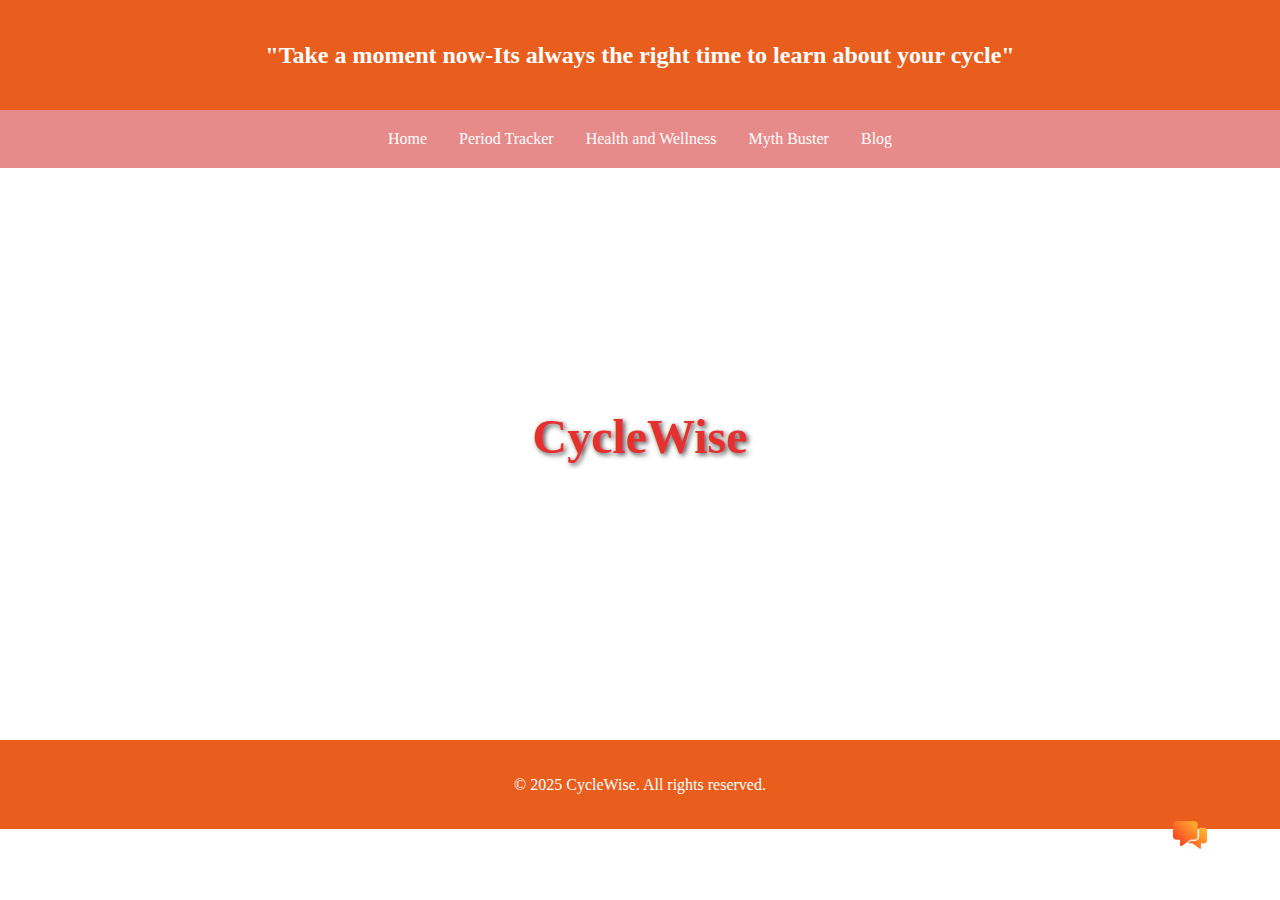
<file: index.html>
<!DOCTYPE html>
<html lang="en">
<head>
    <meta charset="UTF-8">
    <meta name="viewport" content="width=device-width, initial-scale=1.0">
    <title>Homepage</title>
    <link rel="stylesheet" href="styles.css">
</head>
<body>
    <header>
        <h2>"Take a moment now-Its always the right time to learn about your cycle"</h2>
    </header>
    <nav>
        <a href="./index.html">Home</a>
        <a href="./tracker.html">Period Tracker</a>
        <a href="./Health.html">Health and Wellness</a>
        <a href="./myth.html">Myth Buster</a>
        <a href="./blog.html">Blog</a>
        
    </nav>

    <div class="chatbot"> <a href="./chatBot.html"><button><img src="./chat_icon.png" alt="chat icon"></button></a></div>
   
    <div class="hero">
        <h1>CycleWise</h1>
    </div>

    <footer>
        <p>&copy; 2025 CycleWise. All rights reserved.</p>
    </footer>
    
</body>
</html>
</file>
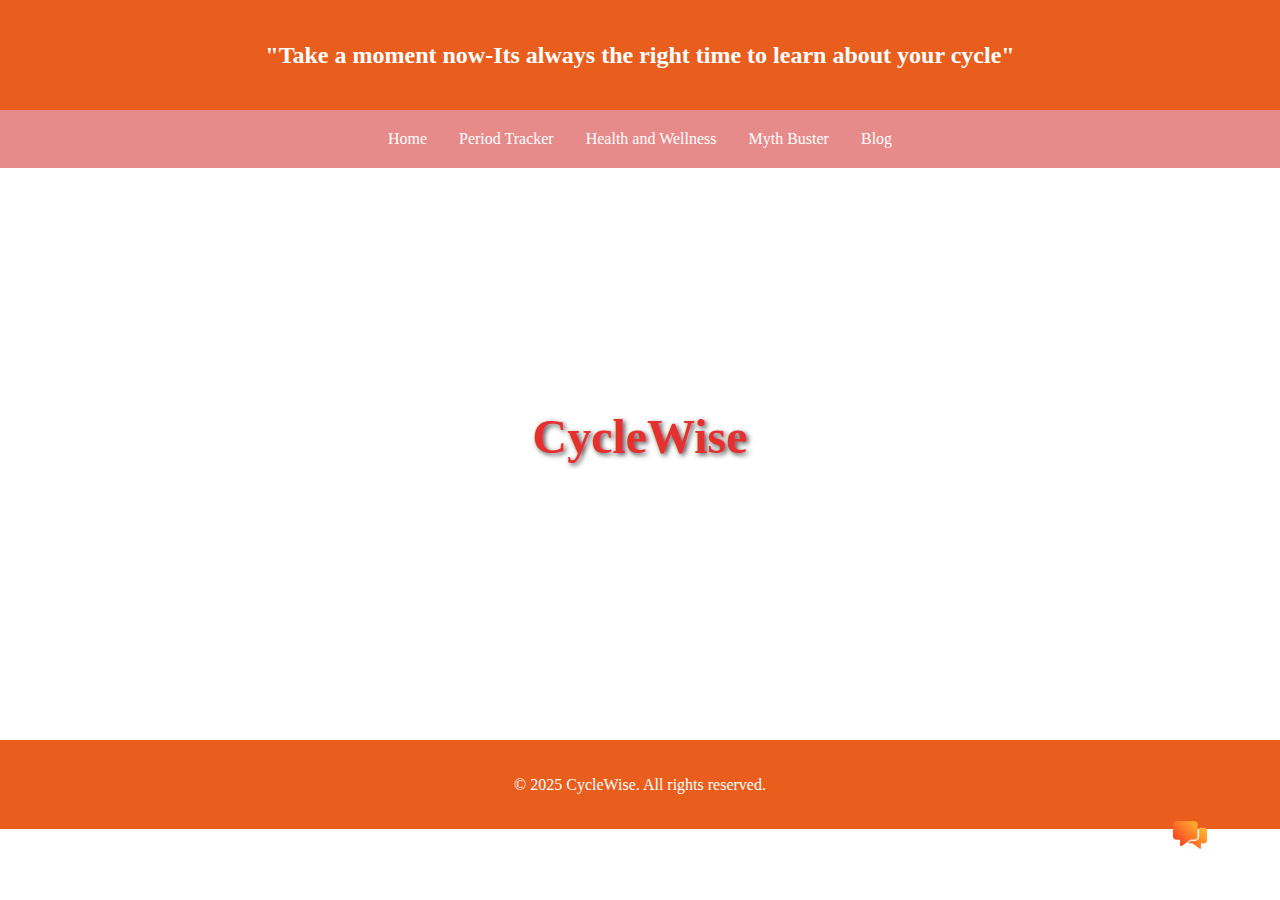
<file: Index.html>
<!DOCTYPE html>
<html lang="en">
<head>
    <meta charset="UTF-8">
    <meta name="viewport" content="width=device-width, initial-scale=1.0">
    <title>Homepage</title>
    <link rel="stylesheet" href="styles.css">
</head>
<body>
    <header>
        <h2>"Take a moment now-Its always the right time to learn about your cycle"</h2>
    </header>

  
    <nav>
        <a href="./index.html">Home</a>
        <a href="./tracker.html">Period Tracker</a>
        <a href="./Health.html">Health and Wellness</a>
        <a href="./myth.html">Myth Buster</a>
        <a href="./blog.html">Blog</a>
        
    </nav>

    <div class="chatbot"> <a href="./chatBot.html"><button><img src="./chat_icon.png" alt="chat icon"></button></a></div>
   
    <div class="hero">
        <h1>CycleWise</h1>
    </div>

    <footer>
        <p>&copy; 2025 CycleWise. All rights reserved.</p>
    </footer>
    
</body>
</html>
</file>
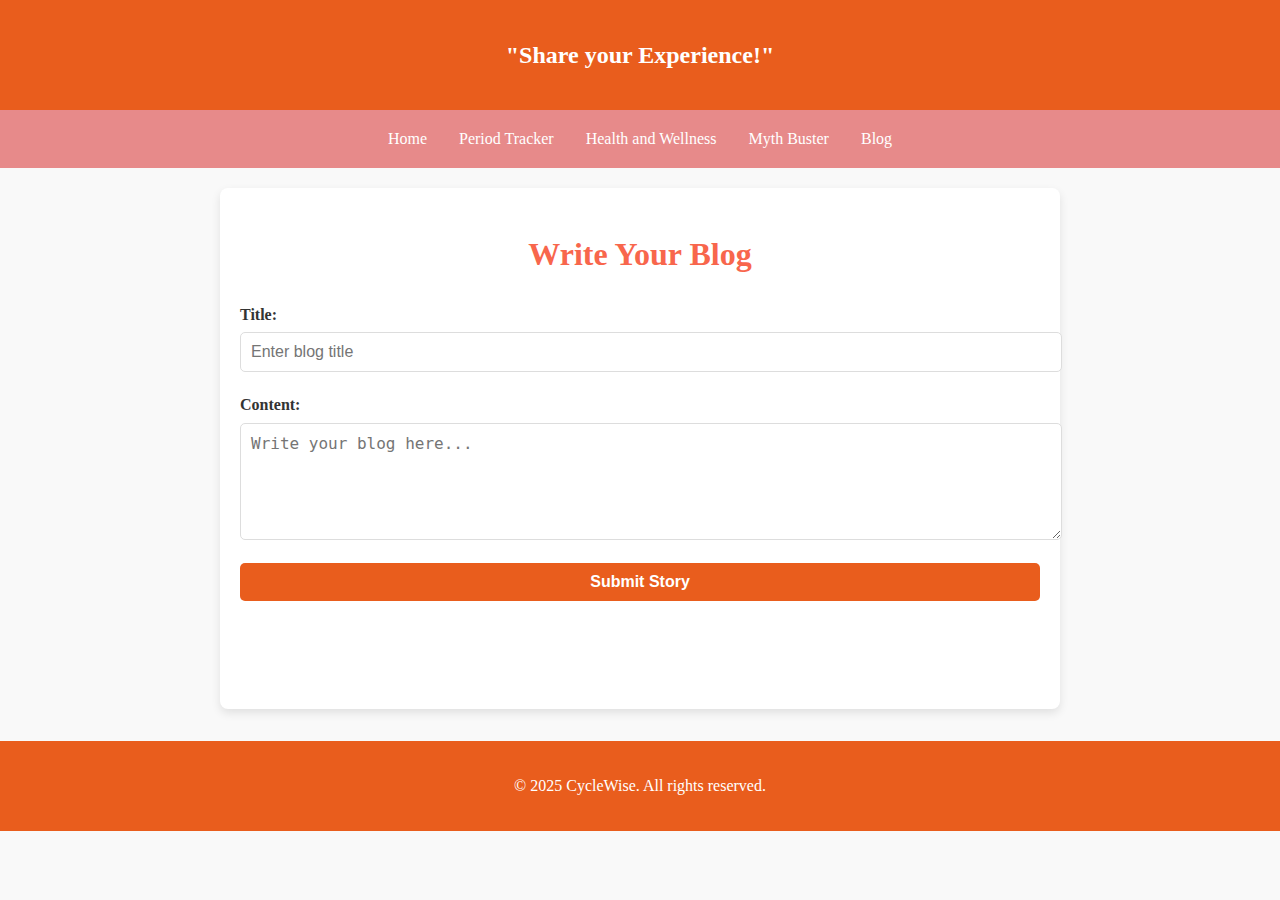
<file: blog.html>
<!DOCTYPE html>
<html lang="en">
<head>
    <meta charset="UTF-8">
    <meta name="viewport" content="width=device-width, initial-scale=1.0">
    <title>Simple Blog Platform</title>
    <link rel="stylesheet" href="style1.css">
</head>
<body>
    <header>
        <h2>"Share your Experience!"</h2>
    </header>

    <nav>
        <a href="./index.html">Home</a>
        <a href="./tracker.html">Period Tracker</a>
        <a href="./Health.html">Health and Wellness</a>
        <a href="./myth.html">Myth Buster</a>
        <a href="./blog.html">Blog</a>
    </nav>

    <div class="container">
        <h1>Write Your Blog</h1>

        <!-- Blog Form -->
        <form id="blogForm">
            <label for="title">Title:</label>
            <input type="text" id="title" placeholder="Enter blog title" required>

            <label for="content">Content:</label>
            <textarea id="content" rows="5" placeholder="Write your blog here..." required></textarea>

            <button type="submit">Submit Story</button>
        </form>

        <h2>All Blogs</h2>
        <div id="blogList">
            <!-- Blogs will be displayed here -->
        </div>
    </div>
   
    <footer>
        <p>&copy; 2025 CycleWise. All rights reserved.</p>
    </footer>
    
    <script>
        // Select DOM elements
const blogForm = document.getElementById("blogForm");
const titleInput = document.getElementById("title");
const contentInput = document.getElementById("content");
const blogList = document.getElementById("blogList");

// Function to load blogs from localStorage
function loadBlogs() {
    const blogs = JSON.parse(localStorage.getItem("blogs")) || [];
    blogList.innerHTML = ""; // Clear the blog list

    // Display each blog as a card
    blogs.forEach((blog, index) => {
        const blogCard = document.createElement("div");
        blogCard.classList.add("blog-card");

        const blogTitle = document.createElement("h3");
        blogTitle.textContent = blog.title;

        const blogContent = document.createElement("p");
        blogContent.textContent = blog.content;

        // Add delete button
        const deleteButton = document.createElement("button");
        deleteButton.textContent = "Delete";
        deleteButton.style.marginTop = "10px";
        deleteButton.onclick = () => {
            deleteBlog(index);
        };

        blogCard.appendChild(blogTitle);
        blogCard.appendChild(blogContent);
        blogCard.appendChild(deleteButton);

        blogList.appendChild(blogCard);
    });
}

// Function to save a blog
function saveBlog(event) {
    event.preventDefault();

    const title = titleInput.value.trim();
    const content = contentInput.value.trim();

    if (!title || !content) {
        alert("Please fill in both the title and content!");
        return;
    }

    // Get existing blogs from localStorage
    const blogs = JSON.parse(localStorage.getItem("blogs")) || [];
    blogs.push({ title, content }); // Add new blog
    localStorage.setItem("blogs", JSON.stringify(blogs)); // Save to localStorage

    // Clear form fields
    titleInput.value = "";
    contentInput.value = "";

    loadBlogs(); // Refresh blog list
}

// Function to delete a blog
function deleteBlog(index) {
    const blogs = JSON.parse(localStorage.getItem("blogs")) || [];
    blogs.splice(index, 1); // Remove the blog by index
    localStorage.setItem("blogs", JSON.stringify(blogs)); // Update localStorage
    loadBlogs(); // Refresh blog list
}

// Event listener for form submission
blogForm.addEventListener("submit", saveBlog);

// Load blogs on page load
loadBlogs();
    </script>
</body>
</html>
</file>
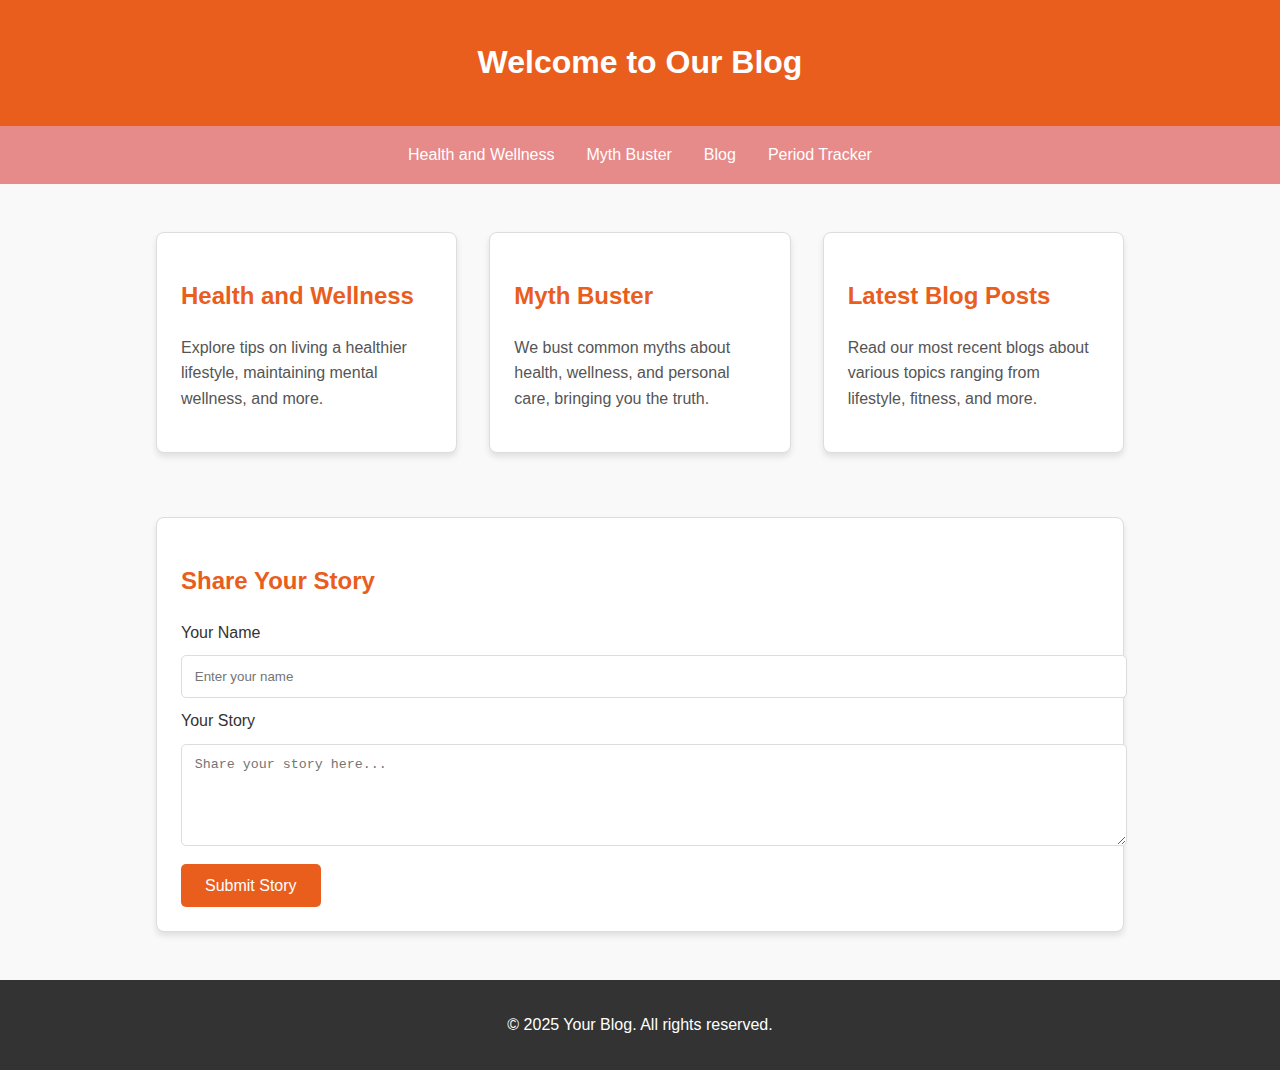
<file: bolg.html>
<!DOCTYPE html>
<html lang="en">
<head>
    <meta charset="UTF-8">
    <meta name="viewport" content="width=device-width, initial-scale=1.0">
    <title>Blog Webpage</title>
    <style>
        body {
            margin: 0;
            font-family: 'Gill Sans', 'Gill Sans MT', Calibri, 'Trebuchet MS', sans-serif;
            line-height: 1.6;
            color: #333;
            background-color: #f9f9f9;
        }

        header {
            background: #e95d1d;
            color: white;
            padding: 1rem 2rem;
            text-align: center;
        }

        nav {
            display: flex;
            justify-content: center;
            background: #e78a8a;
            padding: 0.5rem 0;
        }

        nav a {
            color: white;
            text-decoration: none;
            padding: 0.5rem 1rem;
            transition: background 0.3s;
        }

        nav a:hover {
            background: #e95d1d;
            border-radius: 5px;
        }

        /* Main content layout */
        .main-content {
            display: flex;
            justify-content: space-between;
            margin: 2rem auto;
            max-width: 1000px;
            padding: 0 1rem;
        }

        .card {
            background: white;
            padding: 1.5rem;
            margin: 1rem;
            border-radius: 8px;
            border: 1px solid #ddd;
            box-shadow: 0 4px 6px rgba(0, 0, 0, 0.1);
            flex: 1;
        }

        .card h2 {
            color: #e95d1d;
        }

        .card p {
            color: #555;
        }

        /* User Story Card Styling */
        .user-story-card form input, .user-story-card form textarea {
            width: 100%;
            padding: 0.8rem;
            margin: 10px 0;
            border: 1px solid #ddd;
            border-radius: 5px;
        }

        .user-story-card form button {
            background-color: #e95d1d;
            color: white;
            padding: 0.8rem 1.5rem;
            border: none;
            border-radius: 5px;
            cursor: pointer;
            font-size: 1rem;
        }

        .user-story-card form button:hover {
            background-color: #e78a8a;
        }

        footer {
            background: #333;
            color: white;
            text-align: center;
            padding: 1rem;
            margin-top: 2rem;
        }

        /* Responsive design for smaller screens */
        @media (max-width: 768px) {
            .main-content {
                flex-direction: column;
                align-items: center;
            }

            .card {
                margin-bottom: 1rem;
                flex: 0 0 100%;
            }
        }
    </style>
</head>
<body>
    <header>
        <h1>Welcome to Our Blog</h1>
    </header>

    <nav>
        <a href="#health">Health and Wellness</a>
        <a href="#myth">Myth Buster</a>
        <a href="#blog">Blog</a>
        <a href="#tracker">Period Tracker</a>
    </nav>

    <div class="main-content">
        <div class="card" id="health">
            <h2>Health and Wellness</h2>
            <p>Explore tips on living a healthier lifestyle, maintaining mental wellness, and more.</p>
        </div>

        <div class="card" id="myth">
            <h2>Myth Buster</h2>
            <p>We bust common myths about health, wellness, and personal care, bringing you the truth.</p>
        </div>

        <div class="card" id="blog">
            <h2>Latest Blog Posts</h2>
            <p>Read our most recent blogs about various topics ranging from lifestyle, fitness, and more.</p>
        </div>
    </div>

    <!-- User Story Submission Card -->
    <div class="main-content">
        <div class="card user-story-card">
            <h2>Share Your Story</h2>
            <form>
                <label for="user-name">Your Name</label>
                <input type="text" id="user-name" placeholder="Enter your name" required>
                <label for="user-story">Your Story</label>
                <textarea id="user-story" placeholder="Share your story here..." rows="5" required></textarea>
                <button type="submit">Submit Story</button>
            </form>
        </div>
    </div>

    <footer>
        <p>&copy; 2025 Your Blog. All rights reserved.</p>
    </footer>
</body>
</html>
</file>
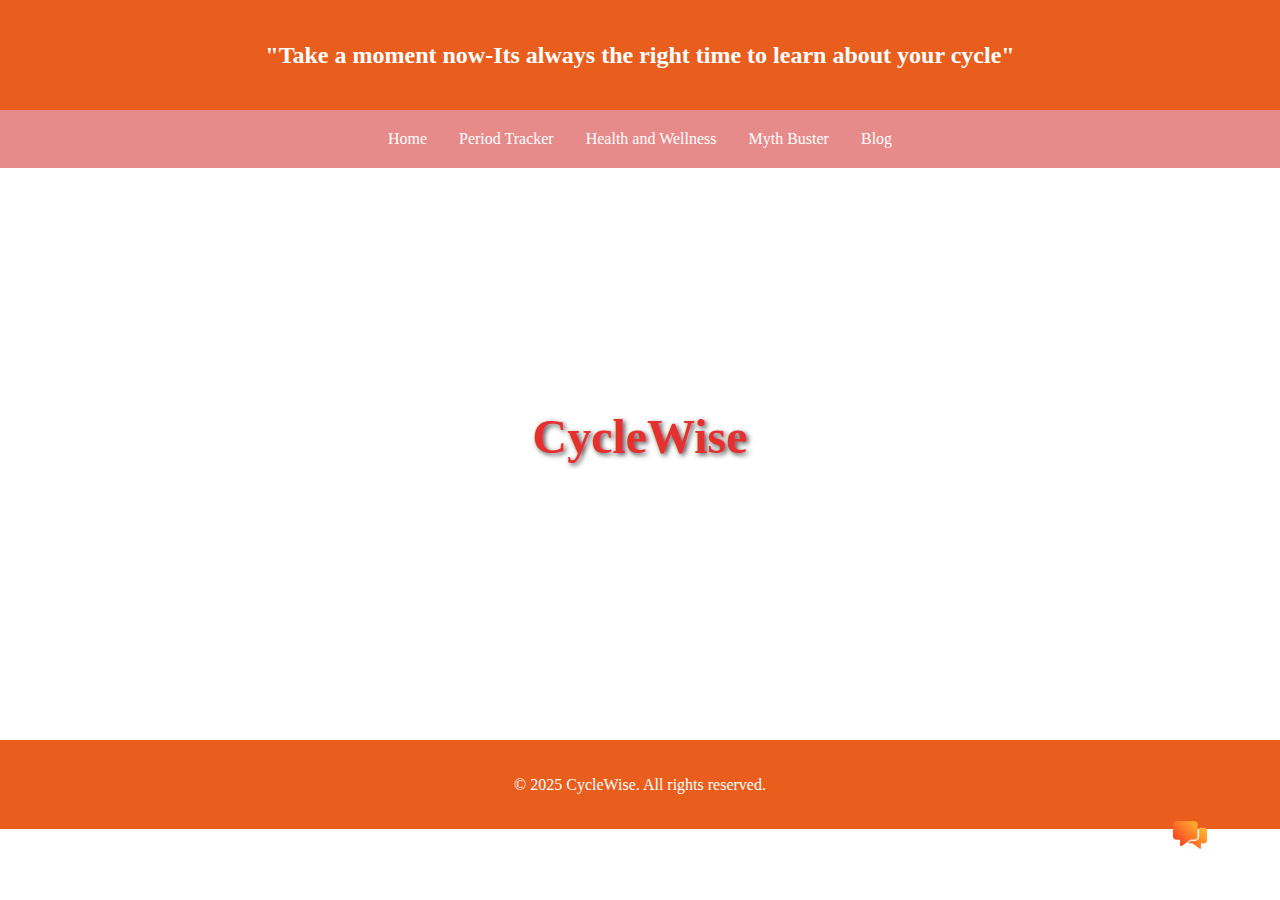
<file: CycleWise.html>
<!DOCTYPE html>
<html lang="en">
<head>
    <meta charset="UTF-8">
    <meta name="viewport" content="width=device-width, initial-scale=1.0">
    <title>Homepage</title>
    <link rel="stylesheet" href="styles.css">
</head>
<body>
    <header>
        <h2>"Take a moment now-Its always the right time to learn about your cycle"</h2>
    </header>

  
    <nav>
        <a href="./CycleWise.html">Home</a>
        <a href="./tracker.html">Period Tracker</a>
        <a href="./Health.html">Health and Wellness</a>
        <a href="./myth.html">Myth Buster</a>
        <a href="./blog.html">Blog</a>
        
    </nav>

    <div class="chatbot"> <a href="./chatBot.html"><button><img src="./chat_icon.png" alt="chat icon"></button></a></div>
   
    <div class="hero">
        <h1>CycleWise</h1>
    </div>

    <footer>
        <p>&copy; 2025 CycleWise. All rights reserved.</p>
    </footer>
    
</body>
</html>
</file>
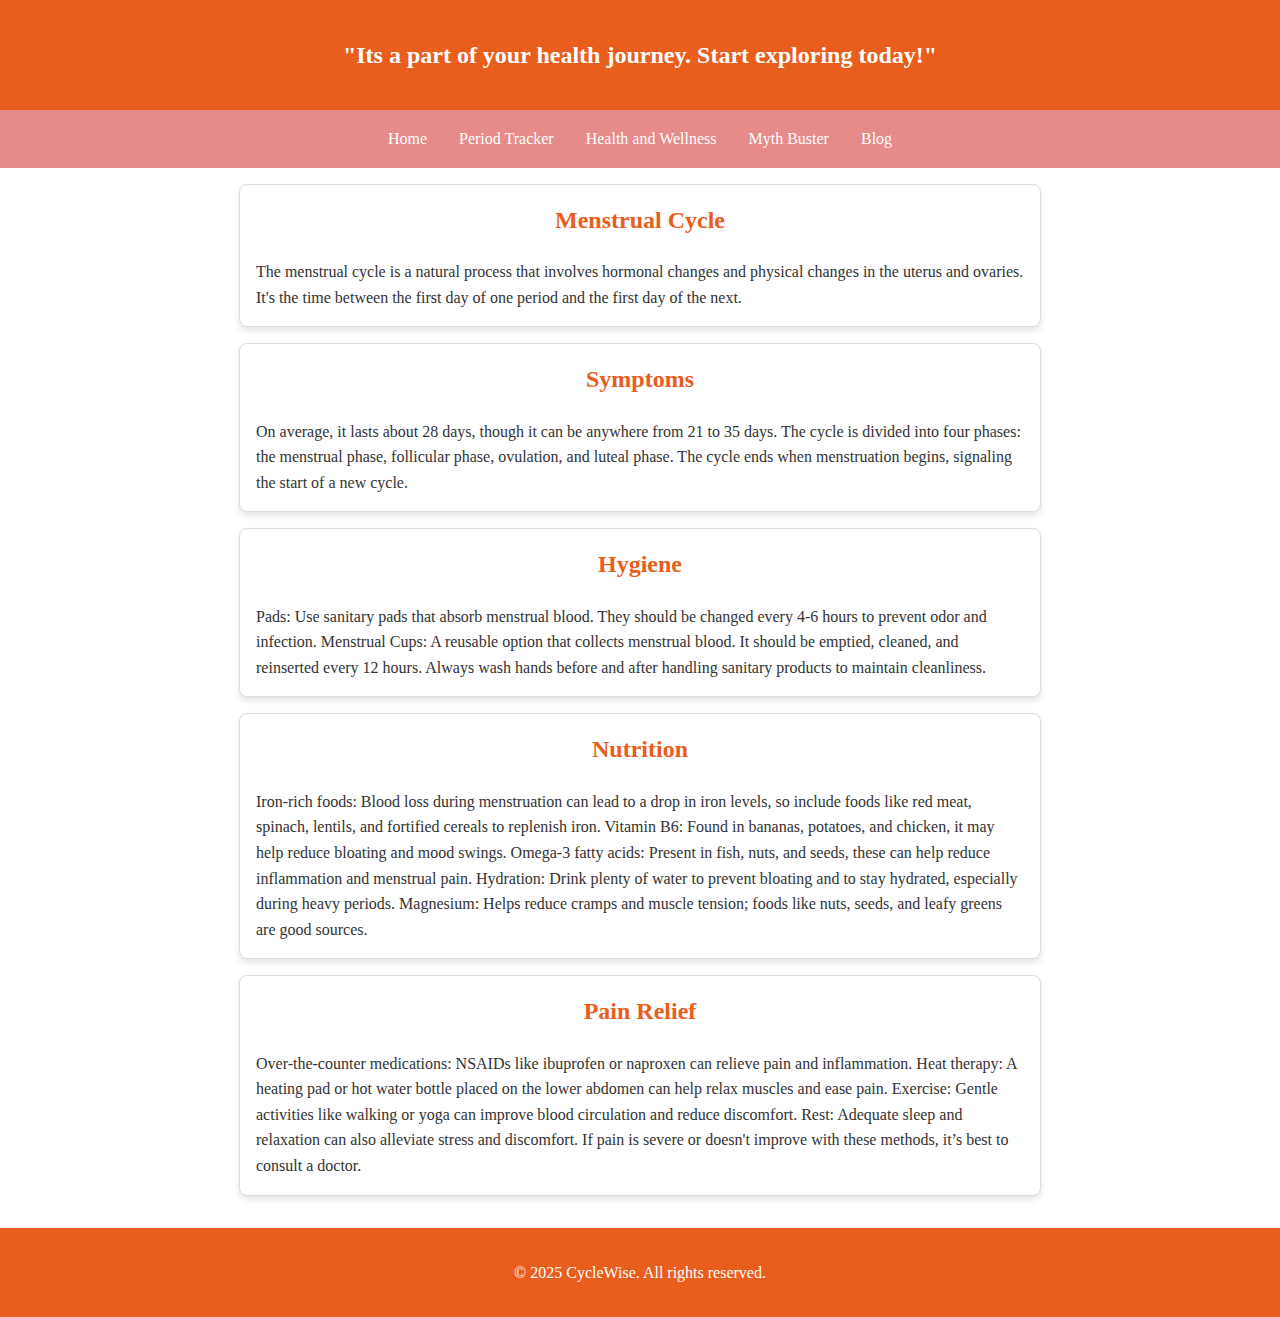
<file: Health.html>
<!DOCTYPE html>
<html lang="en">
<head>
    <meta charset="UTF-8">
    <meta name="viewport" content="width=device-width, initial-scale=1.0">
    <title>Webpage with Horizontal Cards</title>
    <link rel="stylesheet" href="styles.css">
</head>
<body>
    <header>
        <h2>"Its a part of your health journey. Start exploring today!"</h2>
    </header>

    
    <nav>
        <a href="./index.html">Home</a>
        <a href="./tracker.html">Period Tracker</a>
        <a href="./Health.html">Health and Wellness</a>
        <a href="./myth.html">Myth Buster</a>
        <a href="./blog.html">Blog</a>
        
    </nav>

    <div class="section">
        <div class="section-content">
            <h2>Menstrual Cycle</h2>
            <p>The menstrual cycle is a natural process that involves hormonal changes and physical changes in the uterus and ovaries. It's the time between the first day of one period and the first day of the next. </p>
        </div>
    </div>

    <div class="section">
        <div class="section-content">
            <h2>Symptoms</h2>
            <p>On average, it lasts about 28 days, though it can be anywhere from 21 to 35 days. The cycle is divided into four phases: the menstrual phase, follicular phase, ovulation, and luteal phase. The cycle ends when menstruation begins, signaling the start of a new cycle.</p>
        </div>
    </div>

    <div class="section">
        <div class="section-content">
            <h2>Hygiene</h2>
            <p>Pads: Use sanitary pads that absorb menstrual blood. They should be changed every 4-6 hours to prevent odor and infection.
                Menstrual Cups: A reusable option that collects menstrual blood. It should be emptied, cleaned, and reinserted every 12 hours.
                Always wash hands before and after handling sanitary products to maintain cleanliness.</p>
        </div>
    </div>

    <div class="section">
        <div class="section-content">
            <h2>Nutrition</h2>
            <p>Iron-rich foods: Blood loss during menstruation can lead to a drop in iron levels, so include foods like red meat, spinach, lentils, and fortified cereals to replenish iron.
                Vitamin B6: Found in bananas, potatoes, and chicken, it may help reduce bloating and mood swings.
                Omega-3 fatty acids: Present in fish, nuts, and seeds, these can help reduce inflammation and menstrual pain.
                Hydration: Drink plenty of water to prevent bloating and to stay hydrated, especially during heavy periods.
                Magnesium: Helps reduce cramps and muscle tension; foods like nuts, seeds, and leafy greens are good sources.</p>
        </div>
    </div>
    <div class="section">
        <div class="section-content">
            <h2>Pain Relief</h2>
            <p>Over-the-counter medications: NSAIDs like ibuprofen or naproxen can relieve pain and inflammation.
                Heat therapy: A heating pad or hot water bottle placed on the lower abdomen can help relax muscles and ease pain.
                Exercise: Gentle activities like walking or yoga can improve blood circulation and reduce discomfort.
                Rest: Adequate sleep and relaxation can also alleviate stress and discomfort. If pain is severe or doesn't improve with these methods, it’s best to consult a doctor.</p>
        </div>
    </div>

    <footer>
        <p>&copy; 2025 CycleWise. All rights reserved.</p>
    </footer>
</body>
</html>
</file>
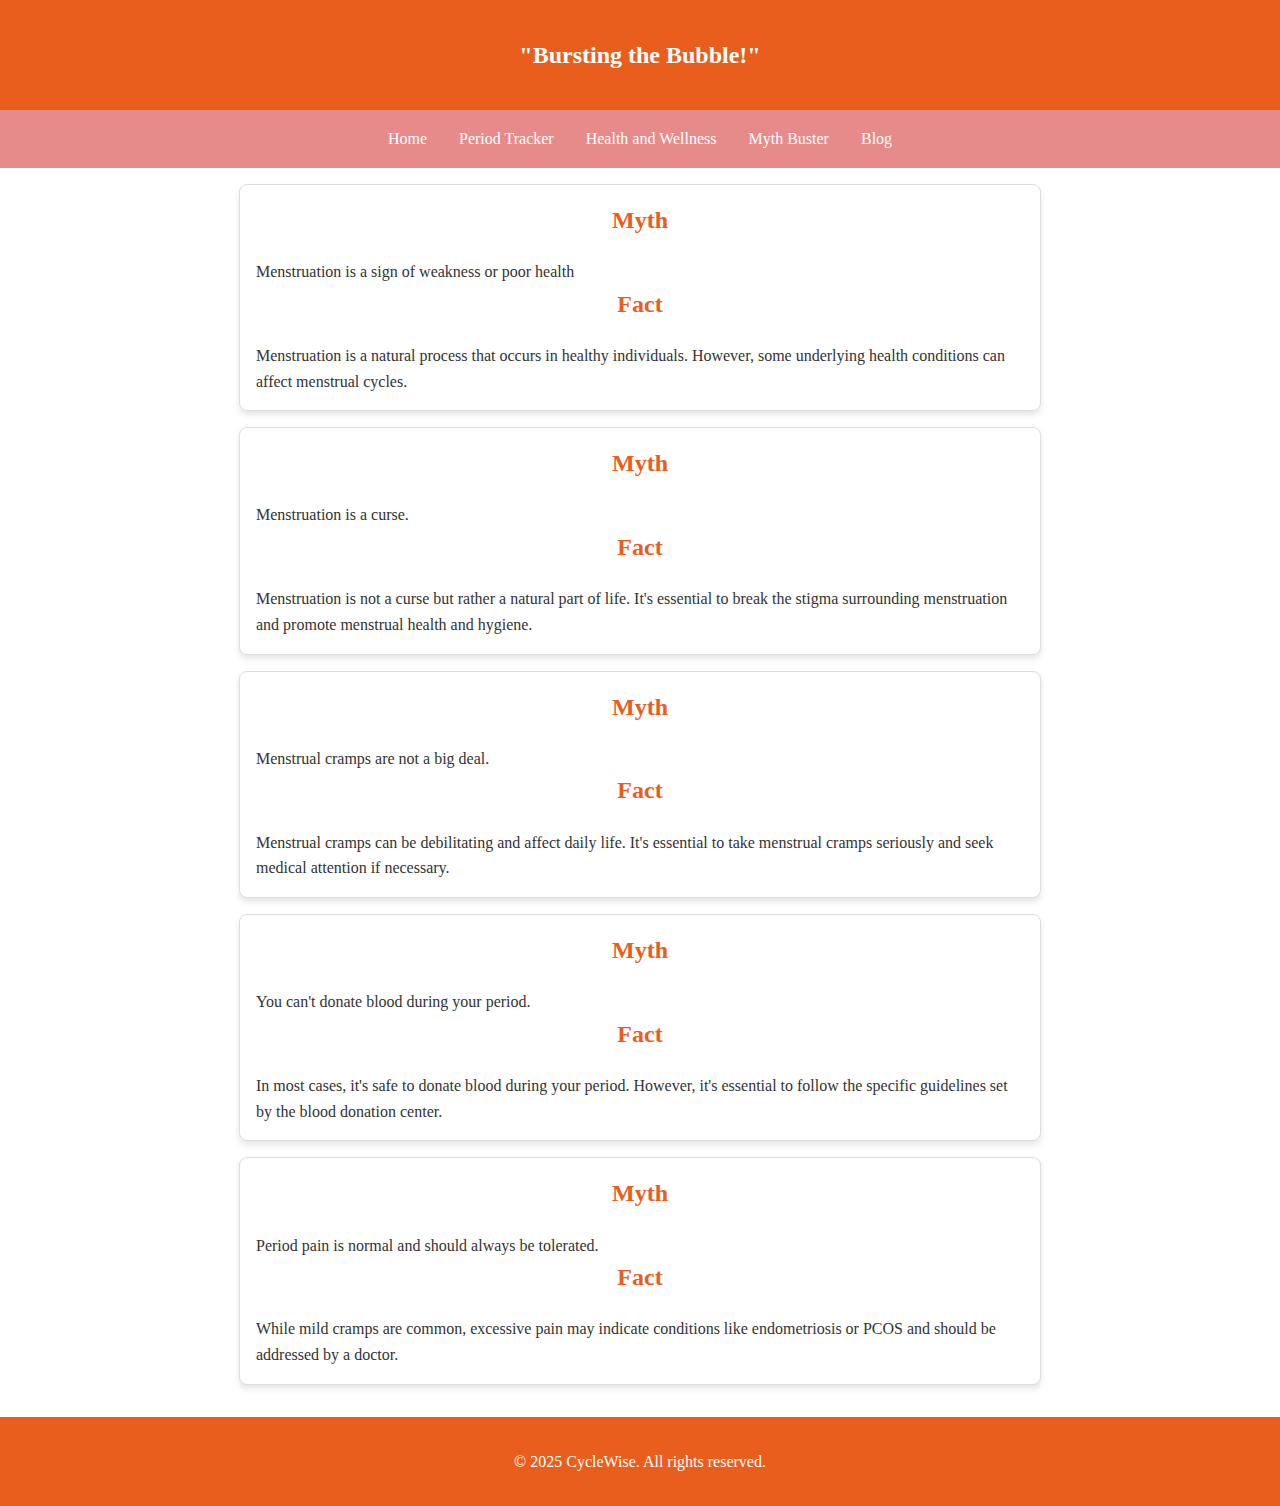
<file: myth.html>
<!DOCTYPE html>
<html lang="en">
<head>
    <meta charset="UTF-8">
    <meta name="viewport" content="width=device-width, initial-scale=1.0">
    <title>Webpage with Horizontal Cards</title>
    <link rel="stylesheet" href="styles.css">
</head>
<body>
    <header>
        <h2>"Bursting the Bubble!"</h2>
    </header>
    
    <nav>
        <a href="./index.html">Home</a>
        <a href="./tracker.html">Period Tracker</a>
        <a href="./Health.html">Health and Wellness</a>
        <a href="./myth.html">Myth Buster</a>
        <a href="./blog.html">Blog</a>
        
    </nav>

    <div class="section">
        <div class="section-content">
            <h2>Myth</h2>
            <p>Menstruation is a sign of weakness or poor health</p>
            <h2>Fact</h2>
            <p>Menstruation is a natural process that occurs in healthy individuals. However, some underlying health conditions can affect menstrual cycles.
            </p>
        </div>
    </div>

    <div class="section">
        <div class="section-content">
            <h2>Myth</h2>
            <p> Menstruation is a curse.</p>
            <h2>Fact</h2>
            <p>Menstruation is not a curse but rather a natural part of life. It's essential to break the stigma surrounding menstruation and promote menstrual health and hygiene.
            </p>
        </div>
    </div>

    <div class="section">
        <div class="section-content">
            <h2>Myth</h2>
            <p>Menstrual cramps are not a big deal.</p>
            <h2>Fact</h2>
            <p>Menstrual cramps can be debilitating and affect daily life. It's essential to take menstrual cramps seriously and seek medical attention if necessary.</p> 
        </div>
    </div>

    <div class="section">
        <div class="section-content">
            <h2>Myth</h2>
            <p> You can't donate blood during your period.</p>
            <h2>Fact</h2>
            <p> In most cases, it's safe to donate blood during your period. However, it's essential to follow the specific guidelines set by the blood donation center.</p>
        </div>
    </div>

    <div class="section">
        <div class="section-content">
            <h2>Myth</h2>
            <p> Period pain is normal and should always be tolerated.</p>
            <h2>Fact</h2>
            <p>While mild cramps are common, excessive pain may indicate conditions like endometriosis or PCOS and should be addressed by a doctor.</p>
        </div>
    </div>

    <footer>
        <p>&copy; 2025 CycleWise. All rights reserved.</p>
    </footer>
</body>
</html>
</file>
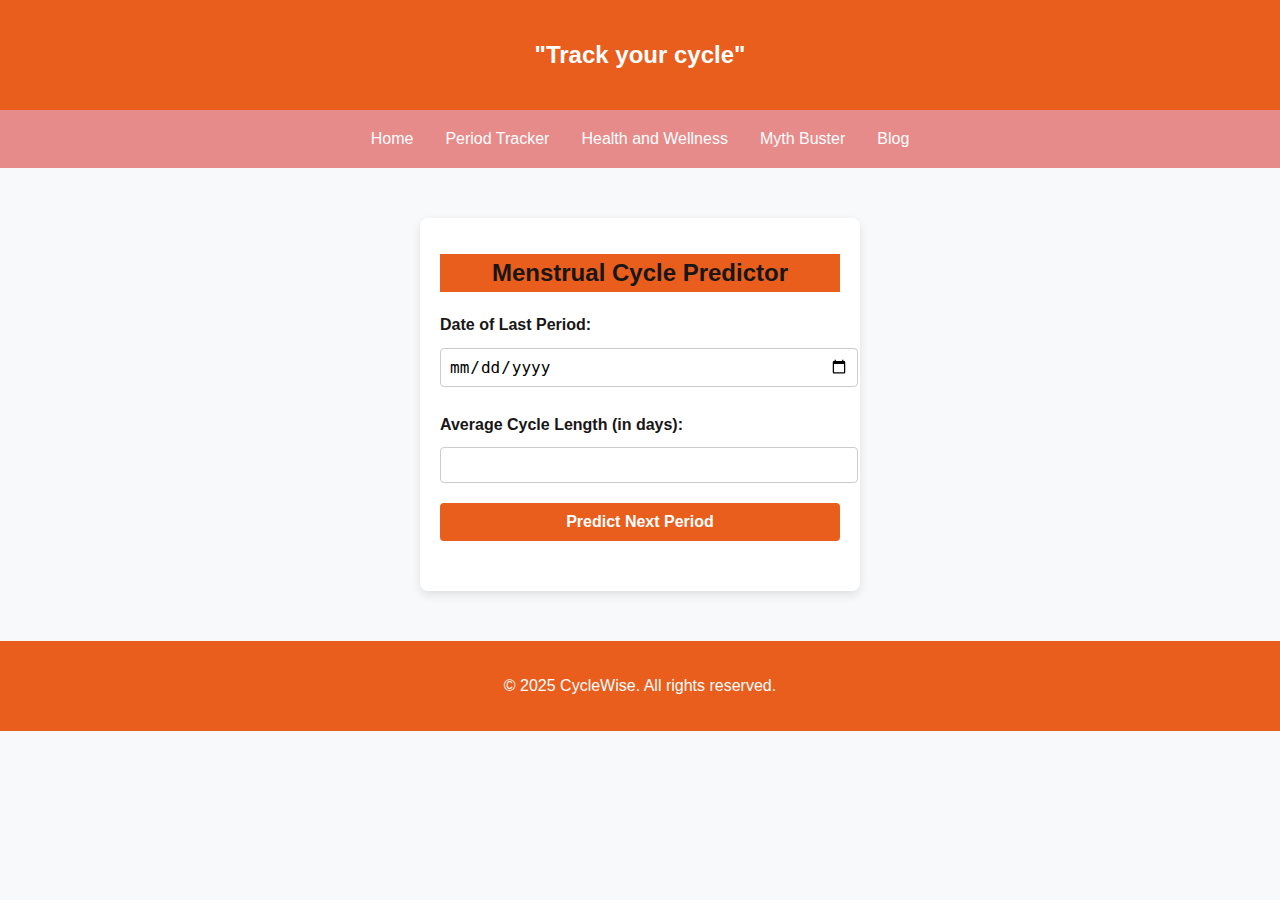
<file: tracker.html>
<!DOCTYPE html>
<html lang="en">
<head>
  <meta charset="UTF-8">
  <meta name="viewport" content="width=device-width, initial-scale=1.0">
  <title>Menstrual Cycle Predictor</title>
  <link rel="stylesheet" href="styles.css">
  <style>
    body {
      font-family: 'Gill Sans', 'Gill Sans MT', Calibri, 'Trebuchet MS', sans-serif, sans-serif;
      background-color: #f8f9fa;
      color: #181616;
      margin: 0;
      padding: 0;
    }

    .container {
      max-width: 400px;
      margin: 50px auto;
      background: #fff;
      padding: 20px;
      border-radius: 8px;
      box-shadow: 0 4px 10px rgba(0, 0, 0, 0.1);
    }

    h1 {
      text-align: center;
      font-size: 24px;
      background-color: #e95d1d;
      margin-bottom: 20px;
    }

    label {
      display: block;
      margin: 10px 0 5px;
      font-weight: bold;
    }

    input[type="date"], input[type="number"] {
      width: 100%;
      padding: 8px;
      margin-bottom: 15px;
      border: 1px solid #ccc;
      border-radius: 4px;
    }

    button {
      width: 100%;
      padding: 10px;
      background-color: #e95d1d;
      color: white;
      border: none;
      border-radius: 4px;
      cursor: pointer;
      font-size: 16px;
    }

    button:hover {
      background-color: #eb7864;
    }

    .result {
      margin-top: 20px;
      padding: 10px;
      background-color: #fce4ec;
      border: 1px solid #f8bbd0;
      border-radius: 4px;
      text-align: center;
    }
  </style>
</head>
<body>

  <header>
    <h2>"Track your cycle"</h2>
  </header>

  <nav>
    <a href="./index.html">Home</a>
    <a href="./tracker.html">Period Tracker</a>
    <a href="./Health.html">Health and Wellness</a>
    <a href="./myth.html">Myth Buster</a>
    <a href="./blog.html">Blog</a>
    
</nav>

  <div class="container">
    <h1>Menstrual Cycle Predictor</h1>
    <form id="cycleForm">
      <label for="lastPeriod">Date of Last Period:</label>
      <input type="date" id="lastPeriod" required>

      <label for="cycleLength">Average Cycle Length (in days):</label>
      <input type="number" id="cycleLength" min="21" max="35" required>

      <button type="button" onclick="predictCycle()">Predict Next Period</button>
    </form>

    <div id="result" class="result" style="display: none;">
      <p>Your next period is expected to start on:</p>
      <strong id="nextPeriodDate"></strong>
    </div>
  </div>

  <footer>
    <p>&copy; 2025 CycleWise. All rights reserved.</p>
</footer>

  <script>
    function predictCycle() {
      const lastPeriodDate = document.getElementById("lastPeriod").value;
      const cycleLength = parseInt(document.getElementById("cycleLength").value, 10);

      if (lastPeriodDate && cycleLength) {
        const lastPeriod = new Date(lastPeriodDate);
        const nextPeriod = new Date(lastPeriod.getTime() + cycleLength * 24 * 60 * 60 * 1000);
        const options = { year: 'numeric', month: 'long', day: 'numeric' };

        document.getElementById("nextPeriodDate").textContent = nextPeriod.toLocaleDateString(undefined, options);
        document.getElementById("result").style.display = "block";
      } else {
        alert("Please fill out all fields correctly!");
      }
    }
  </script>
</body>
</html>
</file>
<file: styles.css>
body {
    margin: 0;
    font-family: 'Gill Sans', 'Gill Sans MT', Calibri;
    line-height: 1.6;
    color: #333;
}

header {
    background: #e95d1d;
    color: white;
    padding: 1rem 2rem;
    text-align: center;
}
.chatbot img{
        width: 40px;
    }

.chatbot, .chatbot button{
    background: transparent;
    width:50px;
    position: fixed;
    right: 70px;
    bottom: 45px;
    height: 40px;
}

nav {
    display: flex;
    justify-content: center;
    background: #e78a8a;
    padding: 0.5rem 0;
}

nav a {
    color: white;
    text-decoration: none;
    padding: 0.5rem 1rem;
    transition: background 0.3s;
}

nav a:hover {
    background: #e95d1d;
    border-radius: 5px;
}

.hero {
    background: url('https://via.placeholder.com/1920x600') no-repeat center center/cover;
    height: 60vh;
    display: flex;
    align-items: center;
    justify-content: center;
    color: rgb(230, 48, 48);
    text-shadow: 2px 2px 5px rgba(0, 0, 0, 0.7);
}

.hero h1 {
    font-size: 3rem;
}

.content {
    padding: 2rem;
    text-align: center;
}

.content h2 {
    color: #4CAF50;
}

.content p {
    max-width: 600px;
    margin: 0 auto;
}

footer {
    background: #e95d1d;
    color: white;
    text-align: center;
    padding: 1rem;
    margin-top: 2rem;
}


.section {
    display: flex;
    flex-direction: row;
    align-items: center;
    background: white;
    margin: 1rem auto;
    max-width: 800px;
    border: 1px solid #ddd;
    border-radius: 8px;
    overflow: hidden;
    box-shadow: 0 4px 6px rgba(0, 0, 0, 0.1);
}

.section-content {
    padding: 1rem;
}

.section-content h2 {
    margin-top: 0;
    color: #e95d1d;
}

.section-content p {
    margin: 0.5rem 0 0;
}

.main-content {
    display: flex;
    justify-content: space-between;
    margin: 2rem auto;
    max-width: 1000px;
    padding: 0 1rem;
}

/* User Story Card Styling */
.user-story-card form input, .user-story-card form textarea {
    width: 100%;
    padding: 0.8rem;
    margin: 10px 0;
    border: 1px solid #ddd;
    border-radius: 5px;
}

.user-story-card form button {
    background-color: #e95d1d;
    color: white;
    padding: 0.8rem 1.5rem;
    border: none;
    border-radius: 5px;
    cursor: pointer;
    font-size: 1rem;
}

.user-story-card form button:hover {
    background-color: #e78a8a;
}

/* Responsive design for smaller screens */
@media (max-width: 768px) {
    .main-content {
        flex-direction: column;
        align-items: center;
    }

    .card {
        margin-bottom: 1rem;
        flex: 0 0 100%;
    }
}

.container {
    width: 90%;
    max-width: 800px;
    margin: 20px auto;
    background: white;
    padding: 20px;
    border-radius: 8px;
    box-shadow: 0 4px 10px rgba(0, 0, 0, 0.1);
}
 h2 {
    text-align: center;
    color: #ffffff;
}

form {
    margin-bottom: 20px;
}

label {
    display: block;
    margin-top: 10px;
    font-weight: bold;
}

input, textarea, button {
    width: 100%;
    padding: 10px;
    margin-top: 5px;
    margin-bottom: 10px;
    border: 1px solid #ddd;
    border-radius: 5px;
    font-size: 1rem;
}

button {
    background: #e95d1d;
    color: white;
    border: none;
    cursor: pointer;
    font-size: 1rem;
    font-weight: bold;
}

button:hover {
    background: #db9696;
}

.blog-card {
    background: #f4f4f4;
    border: 1px solid #ddd;
    border-radius: 8px;
    margin-bottom: 10px;
    padding: 10px;
}

.blog-card h3 {
    margin: 0;
    color: #333;
}

.blog-card p {
    color: #555;
    margin: 10px 0 0 0;
}
</file>
<file: style1.css>
body {
    font-family: Arial, sans-serif;
    margin: 0;
    padding: 0;
    background: #f9f9f9;
    color: #333;
}

.container {
    width: 90%;
    max-width: 800px;
    margin: 20px auto;
    background: white;
    padding: 20px;
    border-radius: 8px;
    box-shadow: 0 4px 10px rgba(0, 0, 0, 0.1);
}

h1, h2 {
    text-align: center;
    color: #f8664c;
}

form {
    margin-bottom: 20px;
}

label {
    display: block;
    margin-top: 10px;
    font-weight: bold;
}

input, textarea, button {
    width: 100%;
    padding: 10px;
    margin-top: 5px;
    margin-bottom: 10px;
    border: 1px solid #ddd;
    border-radius: 5px;
    font-size: 1rem;
}

button {
    background: #4CAF50;
    color: white;
    border: none;
    cursor: pointer;
    font-size: 1rem;
    font-weight: bold;
}

button:hover {
    background: #45a049;
}

.blog-card {
    background: #f4f4f4;
    border: 1px solid #ddd;
    border-radius: 8px;
    margin-bottom: 10px;
    padding: 10px;
}

.blog-card h3 {
    margin: 0;
    color: #333;
}

.blog-card p {
    color: #555;
    margin: 10px 0 0 0;
}

body {
    margin: 0;
    font-family: 'Gill Sans', 'Gill Sans MT', Calibri;
    line-height: 1.6;
    color: #333;
}

header {
    background: #e95d1d;
    color: white;
    padding: 1rem 2rem;
    text-align: center;
}
.chatbot img{
        width: 40px;
    }

.chatbot, .chatbot button{
    background: transparent;
    width:50px;
    position: fixed;
    right: 70px;
    bottom: 30px;
    height: 40px;
    border-radius: 20px;
}
.chatbot {
    border: 2px solid #5a5a5a;
}
nav {
    display: flex;
    justify-content: center;
    background: #e78a8a;
    padding: 0.5rem 0;
}

nav a {
    color: white;
    text-decoration: none;
    padding: 0.5rem 1rem;
    transition: background 0.3s;
}

nav a:hover {
    background: #e95d1d;
    border-radius: 5px;
}

.hero {
    background: url('https://via.placeholder.com/1920x600') no-repeat center center/cover;
    height: 60vh;
    display: flex;
    align-items: center;
    justify-content: center;
    color: rgb(230, 48, 48);
    text-shadow: 2px 2px 5px rgba(0, 0, 0, 0.7);
}

.hero h1 {
    font-size: 3rem;
}

.content {
    padding: 2rem;
    text-align: center;
}

.content h2 {
    color: #4CAF50;
}

.content p {
    max-width: 600px;
    margin: 0 auto;
}

footer {
    background: #e95d1d;
    color: white;
    text-align: center;
    padding: 1rem;
    margin-top: 2rem;
}


.section {
    display: flex;
    flex-direction: row;
    align-items: center;
    background: white;
    margin: 1rem auto;
    max-width: 800px;
    border: 1px solid #ddd;
    border-radius: 8px;
    overflow: hidden;
    box-shadow: 0 4px 6px rgba(0, 0, 0, 0.1);
}

.section-content {
    padding: 1rem;
}

.section-content h2 {
    margin-top: 0;
    color: #e95d1d;
}

.section-content p {
    margin: 0.5rem 0 0;
}

.main-content {
    display: flex;
    justify-content: space-between;
    margin: 2rem auto;
    max-width: 1000px;
    padding: 0 1rem;
}

/* Responsive design for smaller screens */
@media (max-width: 768px) {
    .main-content {
        flex-direction: column;
        align-items: center;
    }

    .card {
        margin-bottom: 1rem;
        flex: 0 0 100%;
    }
}

.container {
    width: 90%;
    max-width: 800px;
    margin: 20px auto;
    background: white;
    padding: 20px;
    border-radius: 8px;
    box-shadow: 0 4px 10px rgba(0, 0, 0, 0.1);
}
 h2 {
    text-align: center;
    color: #ffffff;
}

form {
    margin-bottom: 20px;
}

label {
    display: block;
    margin-top: 10px;
    font-weight: bold;
}

input, textarea, button {
    width: 100%;
    padding: 10px;
    margin-top: 5px;
    margin-bottom: 10px;
    border: 1px solid #ddd;
    border-radius: 5px;
    font-size: 1rem;
}

button {
    background: #e95d1d;
    color: white;
    border: none;
    cursor: pointer;
    font-size: 1rem;
    font-weight: bold;
}

button:hover {
    background: #e06a6a;
}

.blog-card {
    background: #f4f4f4;
    border: 1px solid #ddd;
    border-radius: 8px;
    margin-bottom: 10px;
    padding: 10px;
}

.blog-card h3 {
    margin: 0;
    color: #333;
}

.blog-card p {
    color: #555;
    margin: 10px 0 0 0;
}
</file>
